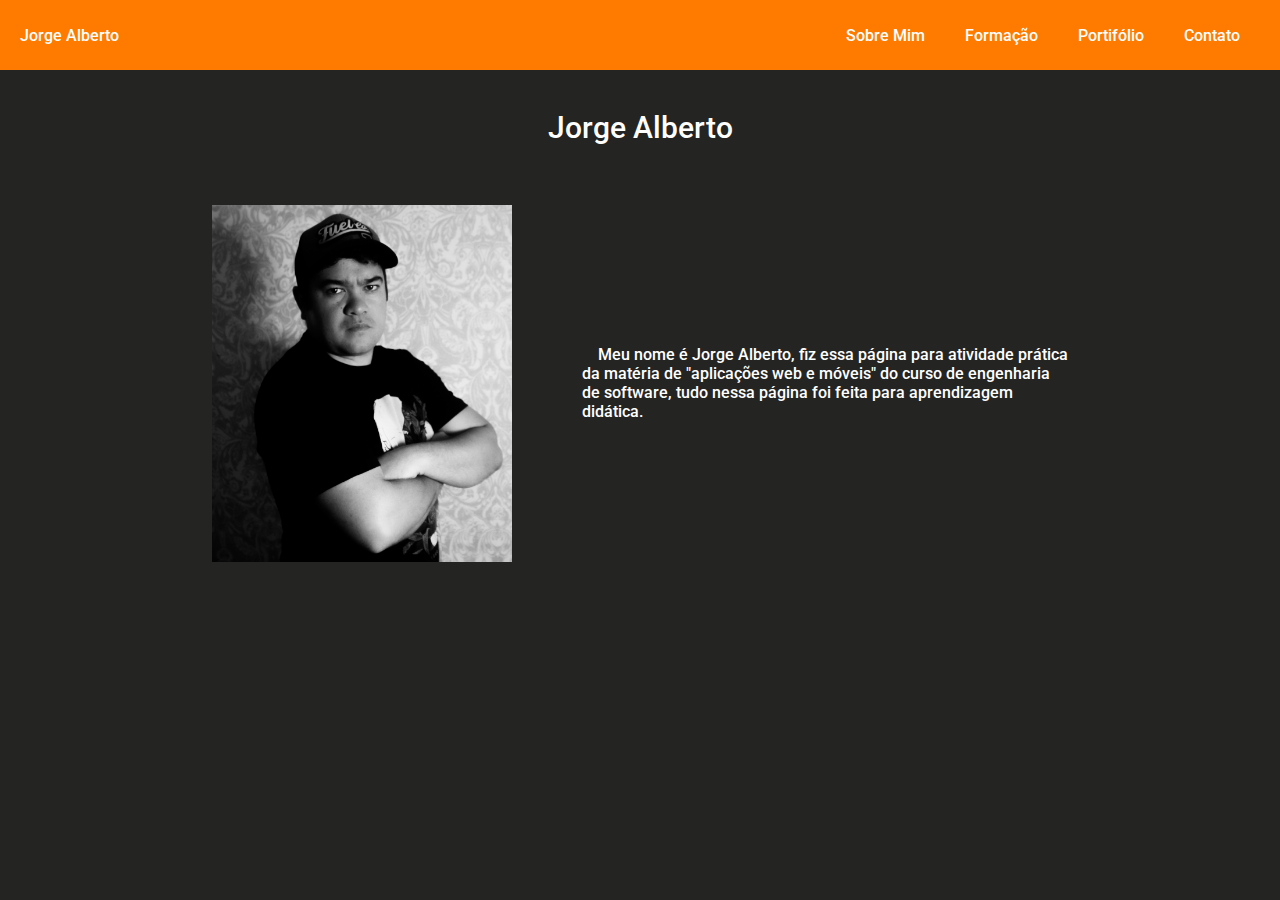
<file: index.html>
<!DOCTYPE html>
<html lang="en">
<head>
    <meta charset="UTF-8"> <!-- Define a codificação de caracteres para UTF-8 -->
    <meta name="viewport" content="width=device-width, initial-scale=1.0"> <!-- Define a viewport para responsividade -->
    <link rel="stylesheet" href="style.css"> <!-- Link para o arquivo de estilo CSS externo -->
    <title>Jorge Alberto</title> <!-- Título da página exibido na aba do navegador -->
</head>
<body>
    <header>
        <div class="nome">
            <a href="index.html">Jorge Alberto</a> <!-- Link para a página inicial -->
        </div>
        <div class="menu">
            <!-- Links de navegação para outras seções do site -->
            <a href="sobre.html">Sobre Mim</a>
            <a href="formacao.html">Formação</a>
            <a href="portifolio.html">Portifólio</a>
            <a href="contato.html">Contato</a>
        </div>
    </header>

    <div class="root">
        <section>
            <h1>Jorge Alberto</h1> <!-- Título principal da seção -->
            <div>
                <div class="foto-perfil">
                    <img src="./public/perfil.jpg" alt=""> <!-- Imagem de perfil -->
                </div>
                <div>
                    <p>&emsp;Meu nome é Jorge Alberto, fiz essa página para atividade prática da matéria de "aplicações web e móveis" do curso de engenharia de software, tudo nessa página foi feita para aprendizagem didática.</p> <!-- Texto de introdução -->
                </div>
            </div>
        </section>
    </div>

</body>
</html>
</file>
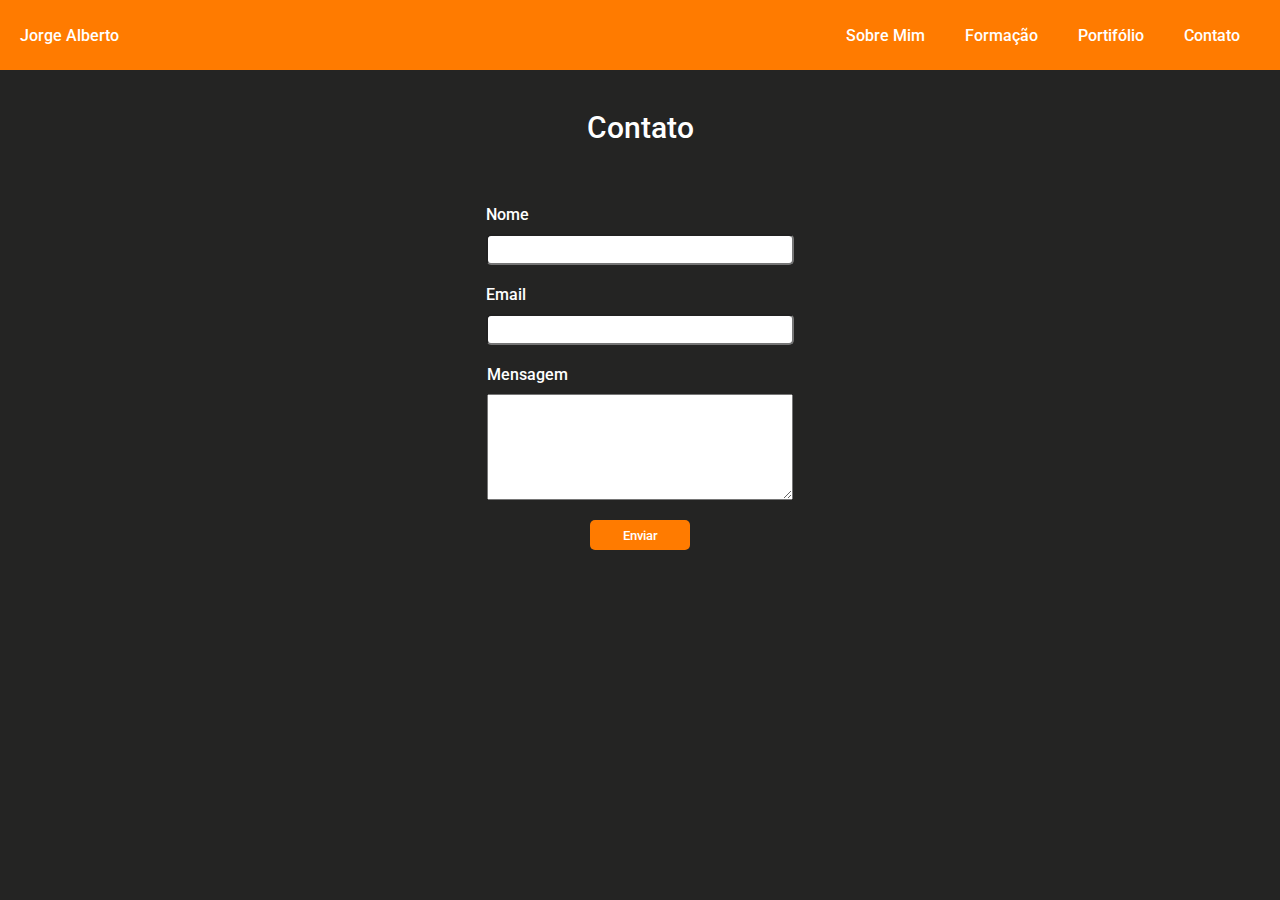
<file: contato.html>
<!DOCTYPE html>
<html lang="en">
<head>
    <meta charset="UTF-8"> <!-- Define a codificação de caracteres para UTF-8 -->
    <meta name="viewport" content="width=device-width, initial-scale=1.0"> <!-- Define a viewport para responsividade -->
    <link rel="stylesheet" href="style.css"> <!-- Link para o arquivo de estilo CSS externo -->
    <title>Jorge Alberto</title> <!-- Título da página exibido na aba do navegador -->
</head>
<body>
    <header>
        <div class="nome">
            <a href="index.html">Jorge Alberto</a> <!-- Link para a página inicial -->
        </div>
        <div class="menu">
            <!-- Links de navegação para outras seções do site -->
            <a href="sobre.html">Sobre Mim</a>
            <a href="formacao.html">Formação</a>
            <a href="portifolio.html">Portifólio</a>
            <a href="contato.html">Contato</a>
        </div>
    </header>

    <div class="root">
        <section>
            <h1>Contato</h1> <!-- Título da seção "Contato" -->
            <!-- Container para o formulário de contato -->
            <div style="display: flex; flex-direction: column">
                <form action="">
                    <!-- Container para cada campo do formulário -->
                    <div class="form-container">
                        <label for="">Nome</label> <!-- Label do campo "Nome" -->
                        <input type="text"> <!-- Campo de entrada para o nome -->
                    </div>
                    <div class="form-container">
                        <label for="">Email</label> <!-- Label do campo "Email" -->
                        <input type="email"> <!-- Campo de entrada para o email -->
                    </div>
                    <div class="form-container">
                        <label for="">Mensagem</label> <!-- Label do campo "Mensagem" -->
                        <textarea></textarea> <!-- Campo de entrada para a mensagem -->
                    </div>
                    <button>Enviar</button> <!-- Botão de envio do formulário -->
                </form>
            </div>
        </section>
    </div>

</body>
</html>
</file>
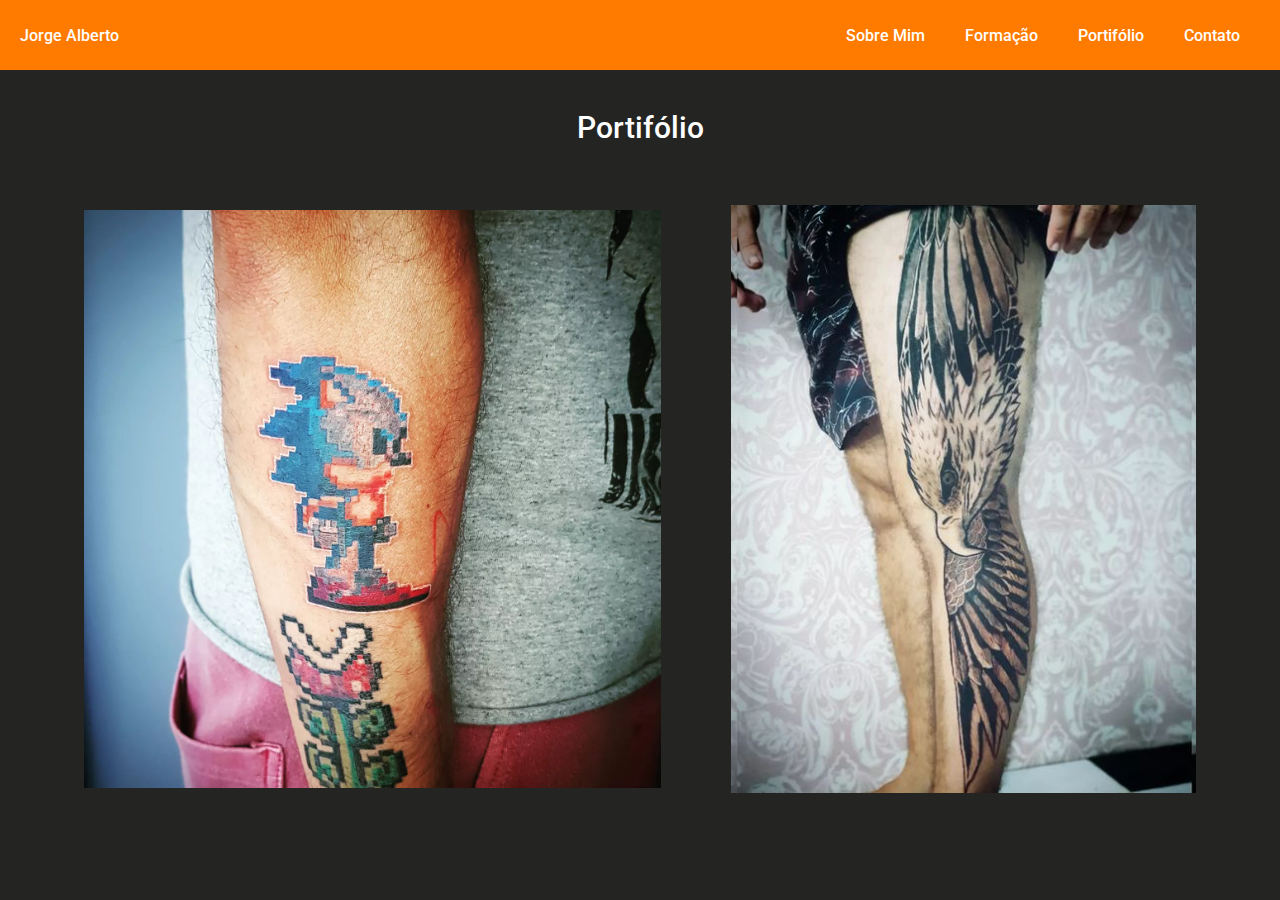
<file: portifolio.html>
<!DOCTYPE html>
<html lang="en">
<head>
    <meta charset="UTF-8"> <!-- Define a codificação de caracteres para UTF-8 -->
    <meta name="viewport" content="width=device-width, initial-scale=1.0"> <!-- Define a viewport para responsividade -->
    <link rel="stylesheet" href="style.css"> <!-- Link para o arquivo de estilo CSS externo -->
    <title>Jorge Alberto</title> <!-- Título da página exibido na aba do navegador -->
</head>
<body>
    <header>
        <div class="nome">
            <a href="index.html">Jorge Alberto</a> <!-- Link para a página inicial -->
        </div>
        <div class="menu">
            <!-- Links de navegação para outras seções do site -->
            <a href="sobre.html">Sobre Mim</a>
            <a href="formacao.html">Formação</a>
            <a href="portifolio.html">Portifólio</a>
            <a href="contato.html">Contato</a>
        </div>
    </header>

    <div class="root">
        <section>
            <h1>Portifólio</h1> <!-- Título da seção "Portifólio" -->
            <div>
                <!-- Container para imagens do portfólio -->
                <div>
                    <img src="./public/sonic.png" alt=""> <!-- Imagem do portfólio -->
                </div>
                <div>
                    <img src="./public/aguia.png" alt=""> <!-- Imagem do portfólio -->
                </div>
            </div>
        </section>
    </div>

</body>
</html>
</file>
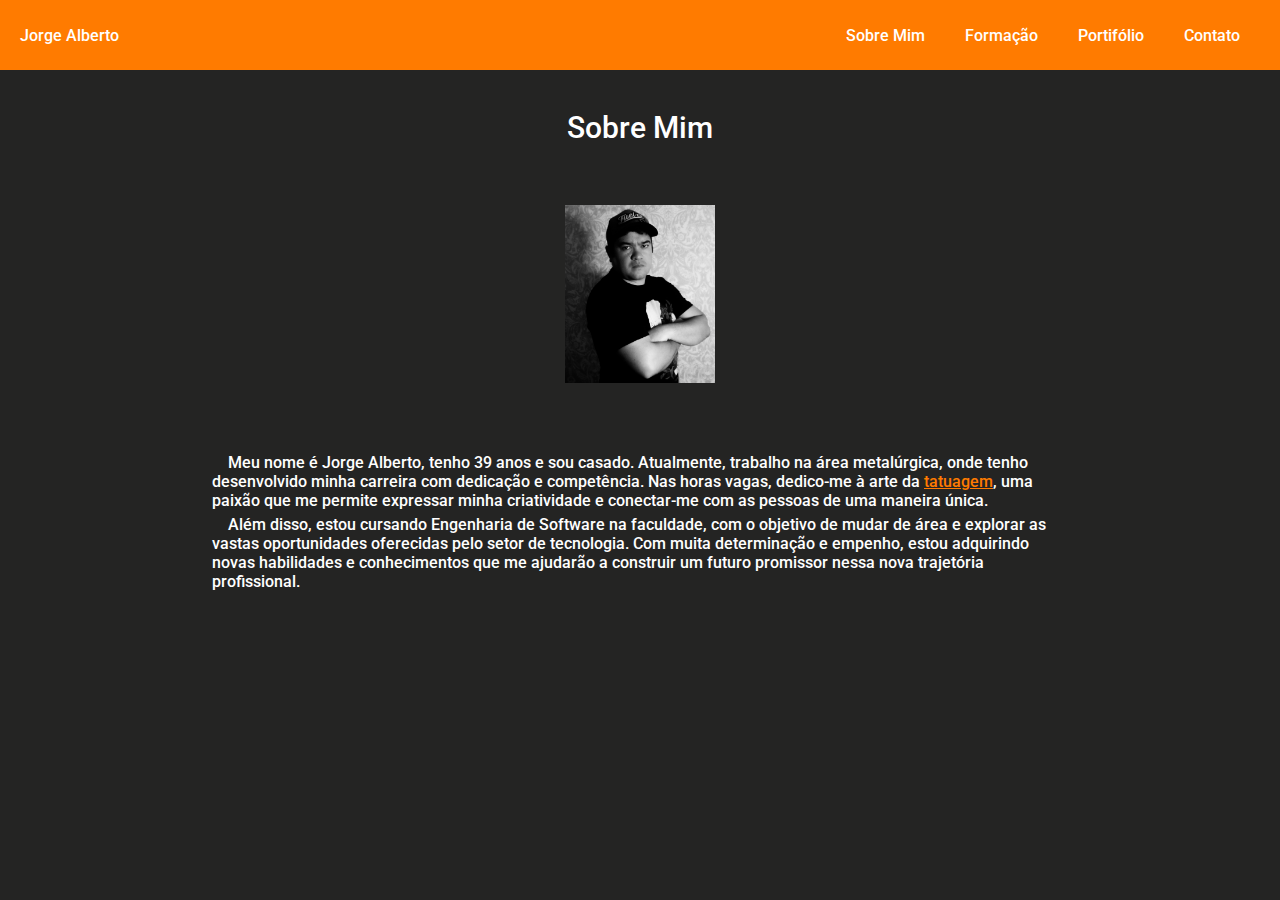
<file: sobre.html>
<!DOCTYPE html>
<html lang="en">
<head>
    <meta charset="UTF-8"> <!-- Define a codificação de caracteres para UTF-8 -->
    <meta name="viewport" content="width=device-width, initial-scale=1.0"> <!-- Define a viewport para responsividade -->
    <link rel="stylesheet" href="style.css"> <!-- Link para o arquivo de estilo CSS externo -->
    <title>Jorge Alberto</title> <!-- Título da página exibido na aba do navegador -->
</head>
<body>
    <header>
        <div class="nome">
            <a href="index.html">Jorge Alberto</a> <!-- Link para a página inicial -->
        </div>
        <div class="menu">
            <!-- Links de navegação para outras seções do site -->
            <a href="sobre.html">Sobre Mim</a>
            <a href="formacao.html">Formação</a>
            <a href="portifolio.html">Portifólio</a>
            <a href="contato.html">Contato</a>
        </div>
    </header>

    <div class="root">
        <section>
            <h1>Sobre Mim</h1> <!-- Título da seção "Sobre Mim" -->
            <!-- CSS Inline para modificar alinhamento dos itens -->
            <div style="display: flex; flex-direction: column;">
                <div class="foto-perfil">
                    <!-- Imagem de perfil com largura definida em CSS inline -->
                    <img src="./public/perfil.jpg" alt="" style="width: 150px;">
                </div>
                <!-- Container para texto com espaçamento entre parágrafos -->
                <div style="display: flex; flex-direction: column; gap: 5px;">
                    <!-- Primeiro parágrafo com link para o portfólio e cor definida em CSS inline -->
                    <p>&emsp;Meu nome é Jorge Alberto, tenho 39 anos e sou casado. Atualmente, trabalho na área metalúrgica, onde tenho desenvolvido minha carreira com dedicação e competência. Nas horas vagas, dedico-me à arte da <a href="portifolio.html" style="color: #FF7B00;">tatuagem</a>, uma paixão que me permite expressar minha criatividade e conectar-me com as pessoas de uma maneira única.</p>
                    <!-- Segundo parágrafo explicando sobre sua educação e mudança de carreira -->
                    <p>&emsp;Além disso, estou cursando Engenharia de Software na faculdade, com o objetivo de mudar de área e explorar as vastas oportunidades oferecidas pelo setor de tecnologia. Com muita determinação e empenho, estou adquirindo novas habilidades e conhecimentos que me ajudarão a construir um futuro promissor nessa nova trajetória profissional.</p>
                </div>
            </div>
        </section>
    </div>

</body>
</html>
</file>
<file: style.css>
/* Importa a fonte Roboto do Google Fonts */
@import url('https://fonts.googleapis.com/css2?family=Roboto:ital,wght@0,100;0,300;0,400;0,500;0,700;0,900;1,100;1,300;1,400;1,500;1,700;1,900&display=swap');

/* Define estilos para todos os elementos */
* {
    margin: 0; /* Remove margens padrão */
    font-family: "Roboto", sans-serif; /* Define a fonte Roboto como padrão */
    font-weight: 500; /* Define o peso da fonte como 500 */
    font-style: normal; /* Define o estilo da fonte como normal */
}

/* Estilos específicos para o corpo da página */
body {
    background-color: #242423; /* Define a cor de fundo do corpo da página */
}

/* Estilos para o cabeçalho */
header {
    height: 70px; /* Define a altura do cabeçalho */
    background-color: #FF7B00; /* Define a cor de fundo do cabeçalho */
    display: flex; /* Configura o display como flexível */
    justify-content: space-between; /* Alinha os itens do cabeçalho */
    align-items: center; /* Alinha os itens verticalmente */
    padding-left: 20px; /* Adiciona espaçamento à esquerda */
    padding-right: 40px; /* Adiciona espaçamento à direita */
}

/* Estilos para os links dentro do cabeçalho */
header div a {
    color: white; /* Define a cor do texto como branco */
    text-decoration: none; /* Remove a decoração de texto (sublinhado) */
}

/* Estilos para o menu de navegação */
.menu {
    display: flex; /* Configura o display como flexível */
    gap: 40px; /* Define o espaçamento entre os itens do menu */
}

/* Estilos para o título principal */
h1 {
    color: white; /* Define a cor do texto como branco */
    font-size: 30px; /* Define o tamanho da fonte */
    margin: 40px; /* Adiciona margem ao redor do título */
}

/* Estilos para parágrafos */
p {
    color: white; /* Define a cor do texto como branco */
}

/* Estilos para o container principal */
.root {
    display: flex; /* Configura o display como flexível */
    flex-direction: column; /* Define a direção dos itens como coluna */
    align-items: center; /* Alinha os itens horizontalmente */
    justify-content: center; /* Alinha os itens verticalmente */
}

/* Estilos para as seções */
section {
    display: flex; /* Configura o display como flexível */
    flex-direction: column; /* Define a direção dos itens como coluna */
    align-items: center; /* Alinha os itens horizontalmente */
    justify-content: center; /* Alinha os itens verticalmente */
    width: 70%; /* Define a largura da seção */
}

/* Estilos para os elementos dentro da seção */
section div {
    display: flex; /* Configura o display como flexível */
    align-items: center; /* Alinha os itens horizontalmente */
    gap: 50px; /* Define o espaçamento entre os itens */
    padding: 10px; /* Adiciona preenchimento ao redor dos elementos */
}

/* Estilos para a imagem do perfil */
.foto-perfil img {
    width: 300px; /* Define a largura da imagem */
}

/* Estilos para a lista */
ul {
    display: flex; /* Configura o display como flexível */
    flex-direction: column; /* Define a direção dos itens como coluna */
    gap: 30px; /* Define o espaçamento entre os itens */
}

/* Estilos para os itens da lista */
ul li {
    color: white; /* Define a cor do texto como branco */
}

/* Estilos para o formulário */
form {
    display: flex; /* Configura o display como flexível */
    flex-direction: column; /* Define a direção dos itens como coluna */
    justify-content: center; /* Alinha os itens verticalmente */
    align-items: center; /* Alinha os itens horizontalmente */
}

/* Estilos para o container dos campos do formulário */
.form-container {
    display: flex; /* Configura o display como flexível */
    flex-direction: column; /* Define a direção dos itens como coluna */
    align-items: start; /* Alinha os itens à esquerda */
    gap: 10px; /* Define o espaçamento entre os itens */
}

/* Estilos para as labels dos campos do formulário */
label {
    color: white; /* Define a cor do texto como branco */
}

/* Estilos para os campos de entrada */
input {
    width: 300px; /* Define a largura do campo de entrada */
    height: 25px; /* Define a altura do campo de entrada */
    border-radius: 5px; /* Define o raio das bordas do campo de entrada */
}

/* Estilos para o campo de texto */
textarea {
    width: 300px; /* Define a largura do campo de texto */
    height: 100px; /* Define a altura do campo de texto */
}

/* Estilos para o botão */
button {
    margin: 10px; /* Adiciona margem ao redor do botão */
    width: 100px; /* Define a largura do botão */
    height: 30px; /* Define a altura do botão */
    border: none; /* Remove a borda do botão */
    border-radius: 5px; /* Define o raio das bordas do botão */
    color: white; /* Define a cor do texto como branco */
    background-color: #FF7B00; /* Define a cor de fundo do botão */
}

/* Estilos para o botão ao passar o mouse sobre ele */
button:hover {
    cursor: pointer; /* Muda o cursor ao passar sobre o botão */
}
</file>
